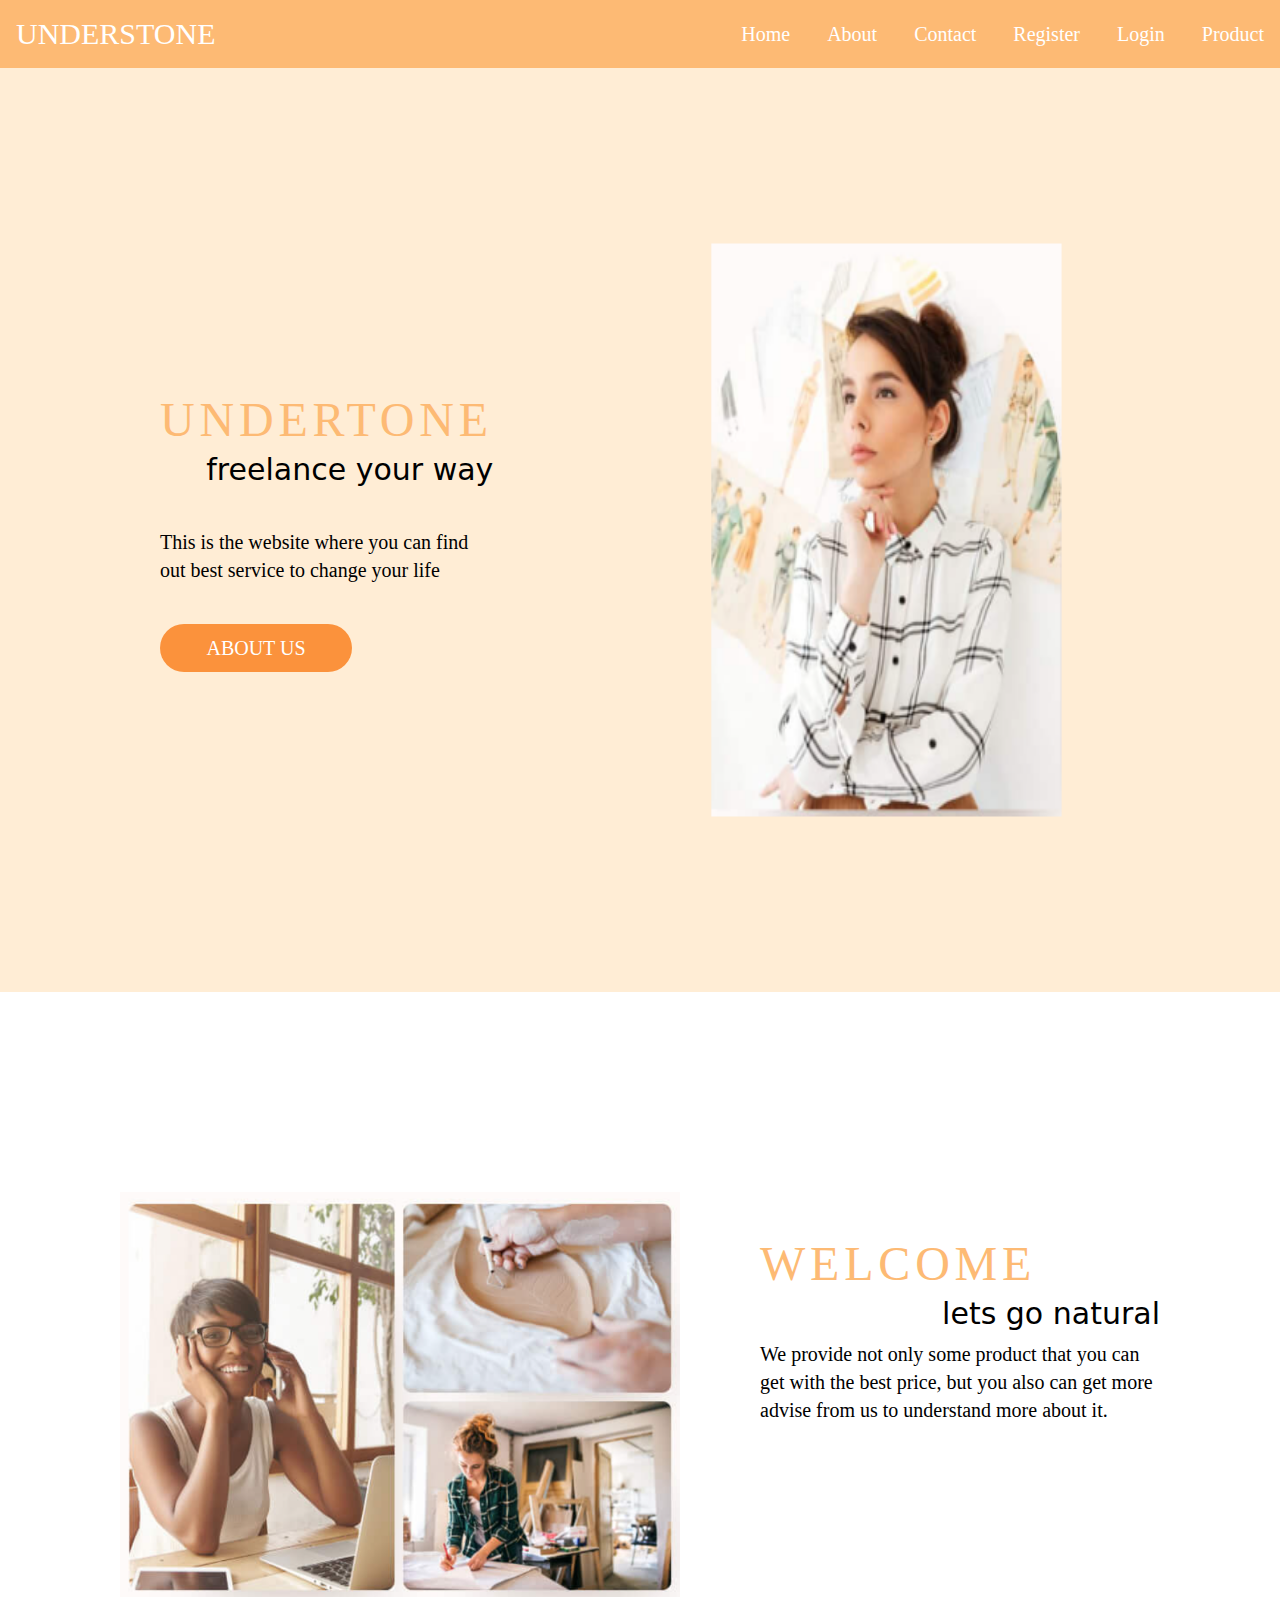
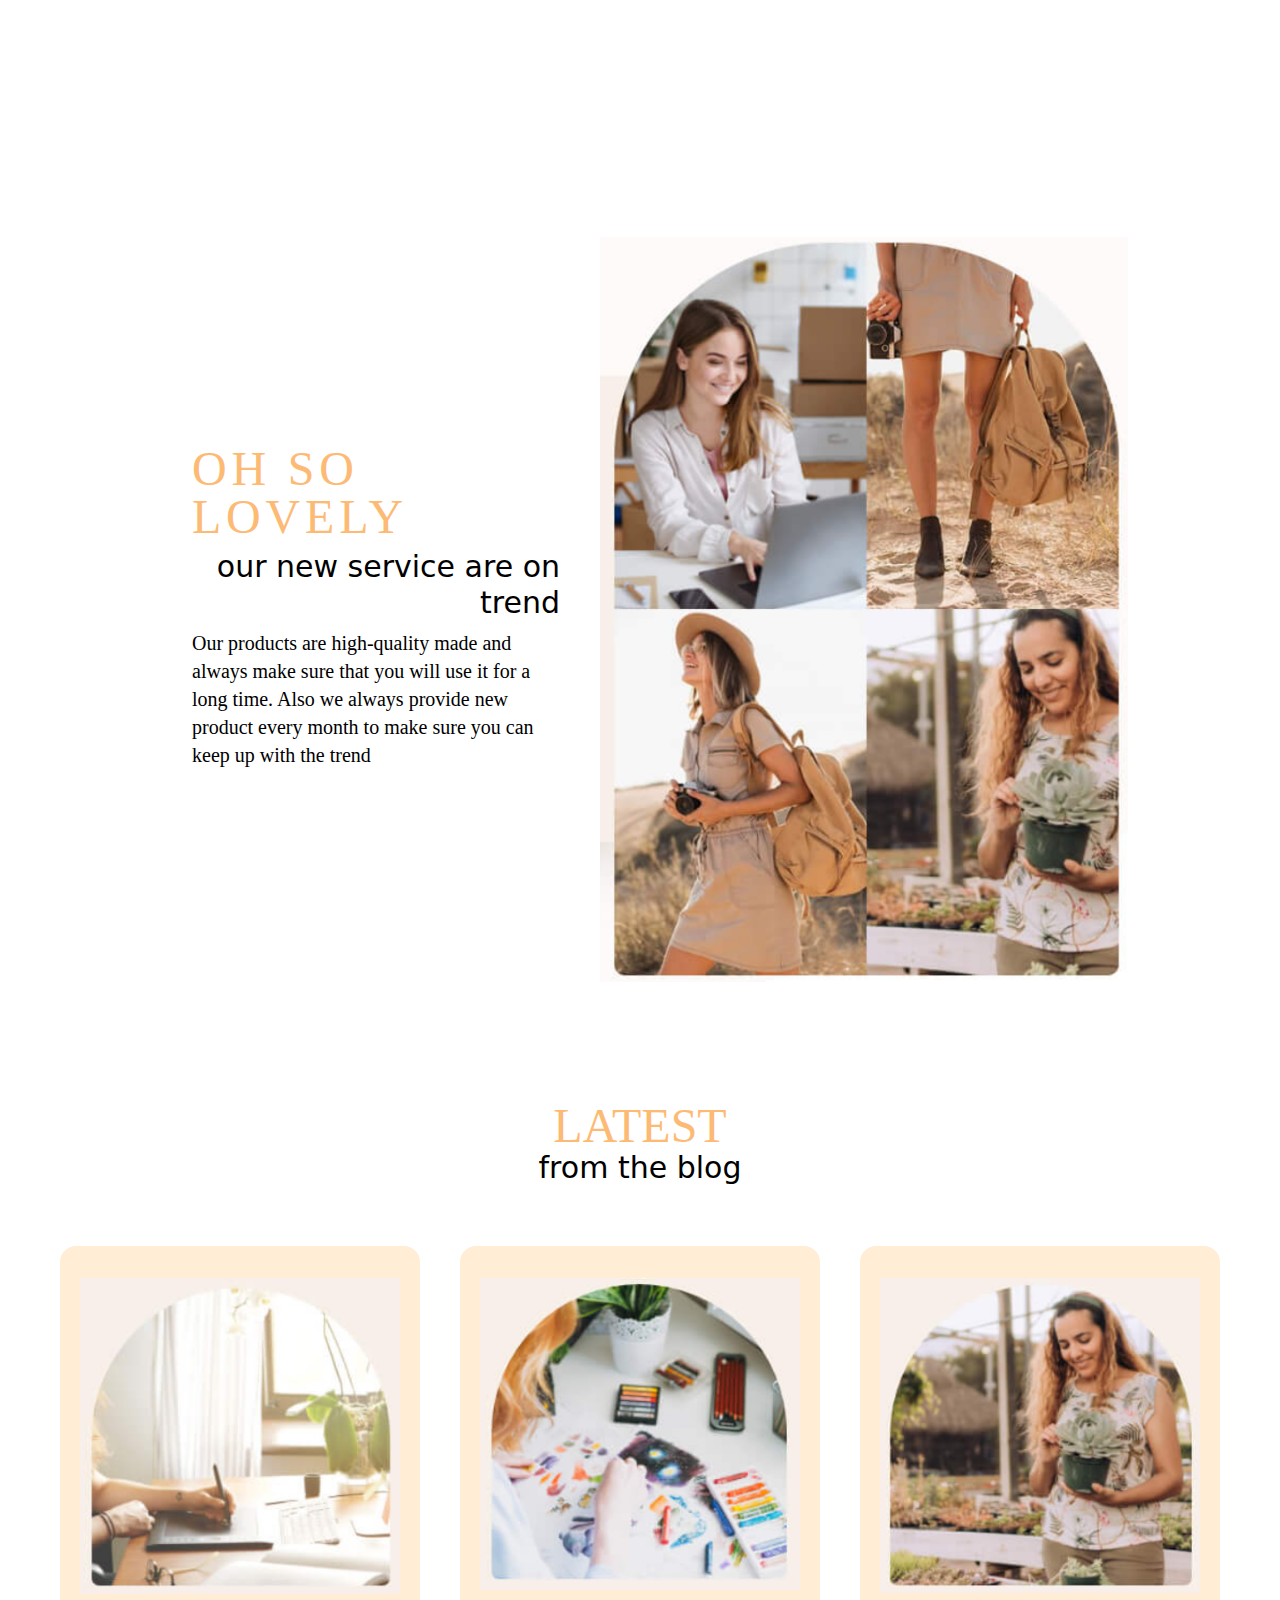
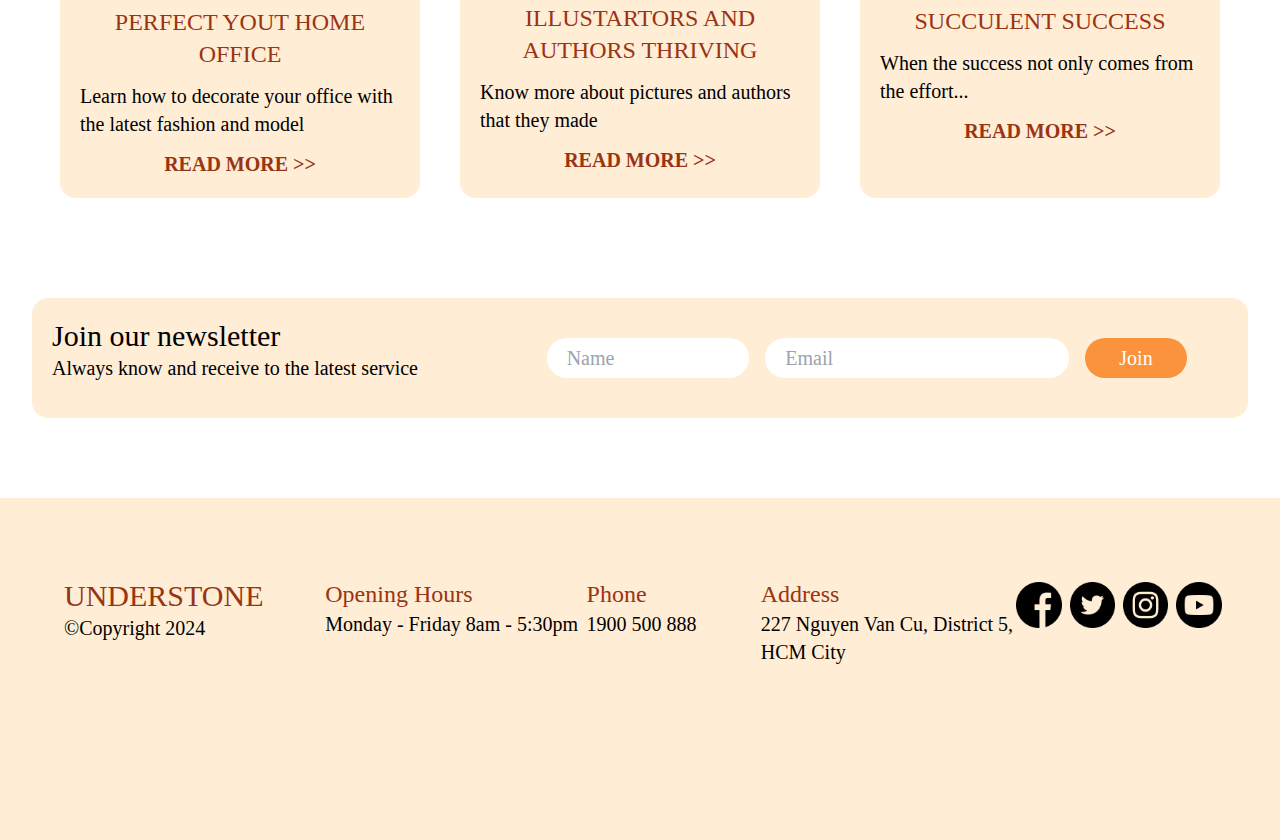
<file: index.html>
<!DOCTYPE html>
<html lang="en">
<head>
    <meta charset="UTF-8">
    <meta name="viewport" content="width=device-width, initial-scale=1.0">
    <link rel="stylesheet" href="css/style.css">
    <title>Home</title>
</head>

<body class="min-h-screen bg-white text-black font">
    <header class="bg-orange-300 text-white sticky top-0 z-10">
        <section class="max-w-7xl mx-auto p-4 flex justify-between items-center">
            <h1 class="text-3xl font-medium">UNDERSTONE</h1>
            <div>
                <button id="mobile-open-button" class="text-3xl sm:hidden focus:outline-none">
                    &#9776;
                </button>
                <nav class="hidden sm:block space-x-8 text-xl" aria-label="main">
                    <a href="index.html" class="hover:opacity-90">Home</a>
                    <a href="about.html" class="hover:opacity-90">About</a>
                    <a href="contact.html" class="hover:opacity-90">Contact</a>
                    <a href="register.html" class="hover:opacity-90">Register</a>
                    <a href="login.html" class="hover:opacity-90">Login</a>
                    <a href="product.html" class="hover:opacity-90">Product</a>
                </nav>
            </div>
        </section>
    </header>
    <main>
        <sector class="px-20 flex flex-row bg-orange-100">
            <div class="w-1/2 p-20 my-60">
                <h1 class="text-5xl my-2 tracking-widest text-orange-300">UNDERTONE</h1>
                <h2 class="text-right text-3xl font-sans">freelance your way</h2>
                <p class="text-xl my-10">
                    This is the website where you can find out best service to change your life
                </p>
                <button class="w-48 text-xl rounded-full h-12 px-5 bg-orange-400 text-white">ABOUT US</button>
            </div> 
            <img src="img/person.png" alt="img" class="w-1/2 m-20 scale-75">
        </sector>
        <sector class="mx-20 my-40 flex flex-row">
            <img src="img/welcome.png" alt="img" class="w-1/2 m-10">
            <div class="w-1/2 mx-10 my-20">
                <h1 class="text-5xl my-2 tracking-widest text-orange-300">WELCOME</h1>
                <h2 class="text-right text-3xl font-sans">lets go natural</h2>
                <p class="text-xl my-2">
                    We provide not only some product that you can get with the best price, but you also can get more advise from us 
                    to understand more about it.
                </p>
            </div> 
        </sector>
        <sector class="mx-28 my-20 flex flex-row justify-center">
            <div class="w-1/2 pl-20 py-40 my-20 ">
                <h1 class="text-5xl my-2 tracking-widest text-orange-300">OH SO LOVELY</h1>
                <h2 class="text-right text-3xl font-sans">our new service are on trend</h2>
                <p class="text-xl my-2">
                    Our products are high-quality made and always make sure that you will use it for a long time. Also we
                    always provide new product every month to make sure you can keep up with the trend
                </p>
            </div> 
            <img src="img/oh.png" alt="img1" class="w-1/2 m-10">
        </sector>
        <sector class="my-40">
            <h1 class="text-5xl text-center text-orange-300">LATEST</h1>
            <h2 class="text-3xl text-center font-sans">from the blog</h2>
            <div class="flex flex-row m-10">
                <div class="w-1/3 m-5 p-5 bg-orange-100 rounded-2xl">
                    <img src="img/l1.png" alt="img" class="my-3">
                    <h3 class="text-2xl text-center my-3 text-orange-800">PERFECT YOUT HOME OFFICE</h3>
                    <p class="text-xl my-3">
                        Learn how to decorate your office with the latest fashion and model
                    </p>
                    <div class="text-center"><a href="" class="text-xl my-3 text-orange-800 font-bold">READ MORE >></a></div>
                </div>
                <div class="w-1/3 m-5 p-5 bg-orange-100 rounded-2xl">
                    <img src="img/l2.png" alt="img" class="my-3">
                    <h3 class="text-2xl text-center my-3 text-orange-800">ILLUSTARTORS AND AUTHORS THRIVING</h3>
                    <p class="text-xl my-3">
                        Know more about pictures and authors that they made
                    </p>
                    <div class="text-center"><a href="" class="text-xl my-3 text-orange-800 font-bold">READ MORE >></a></div>
                </div>
                <div class="w-1/3 m-5 p-5 bg-orange-100 rounded-2xl">
                    <img src="img/l3.png" alt="img" class="my-3">
                    <h3 class="text-2xl text-center my-3 text-orange-800">SUCCULENT SUCCESS</h3>
                    <p class="text-xl my-3">
                        When the success not only comes from the effort...
                    </p>
                    <div class="text-center"><a href="" class="text-xl my-3 text-orange-800 font-bold">READ MORE >></a></div>
                </div>
            </div>
        </sector>
        <sector class="my-20 mx-8 flex flex-row bg-orange-100 rounded-2xl">
            <div class="w-5/12 p-5">
                <h1 class="text-3xl">Join our newsletter</h1>
                <p class="text-xl">Always know and receive to the latest service</p>
            </div>
            <input class="w-1/6 text-xl bg-white rounded-full h-10 my-10 px-5 mx-2" placeholder="Name">
            <input class="w-1/4 text-xl bg-white rounded-full h-10 my-10 px-5 mx-2" placeholder="Email">
            <button class="w-1/12 text-xl rounded-full h-10 my-10 px-5 bg-orange-400 text-white mx-2">Join</button>
        </sector>
    </main>
    <footer class="py-20 px-16 bg-orange-100 flex flex-row">
        <div class="w-1/4">
            <h1 class="text-3xl text-orange-800">UNDERSTONE</h1>
            <h2 class="text-xl">&copy;Copyright 2024</h2>
        </div>
        <div class="w-1/4">
            <h1 class="text-2xl text-orange-800">Opening Hours</h1>
            <h2 class="text-xl">Monday - Friday 8am - 5:30pm</h2>
        </div>
        <div class="w-1/6">
            <h1 class="text-2xl text-orange-800">Phone</h1>
            <h2 class="text-xl">1900 500 888</h2>
        </div>
        <div class="w-1/4">
            <h1 class="text-2xl text-orange-800">Address</h1>
            <h2 class="text-xl">227 Nguyen Van Cu, District 5, HCM City</h2>
        </div>
        <div class="flex justify-center">
            <img class="size-1/4 m-1" src="img/facebook.png" alt="facebook-link">
            <img class="size-1/4 m-1" src="img/twitter.png" alt="twitter-link">
            <img class="size-1/4 m-1" src="img/instagram.png" alt="instagram-link">
            <img class="size-1/4 m-1" src="img/youtube.png" alt="youtube-link">
        </div>
    </footer>
</body>
</html>
</file>
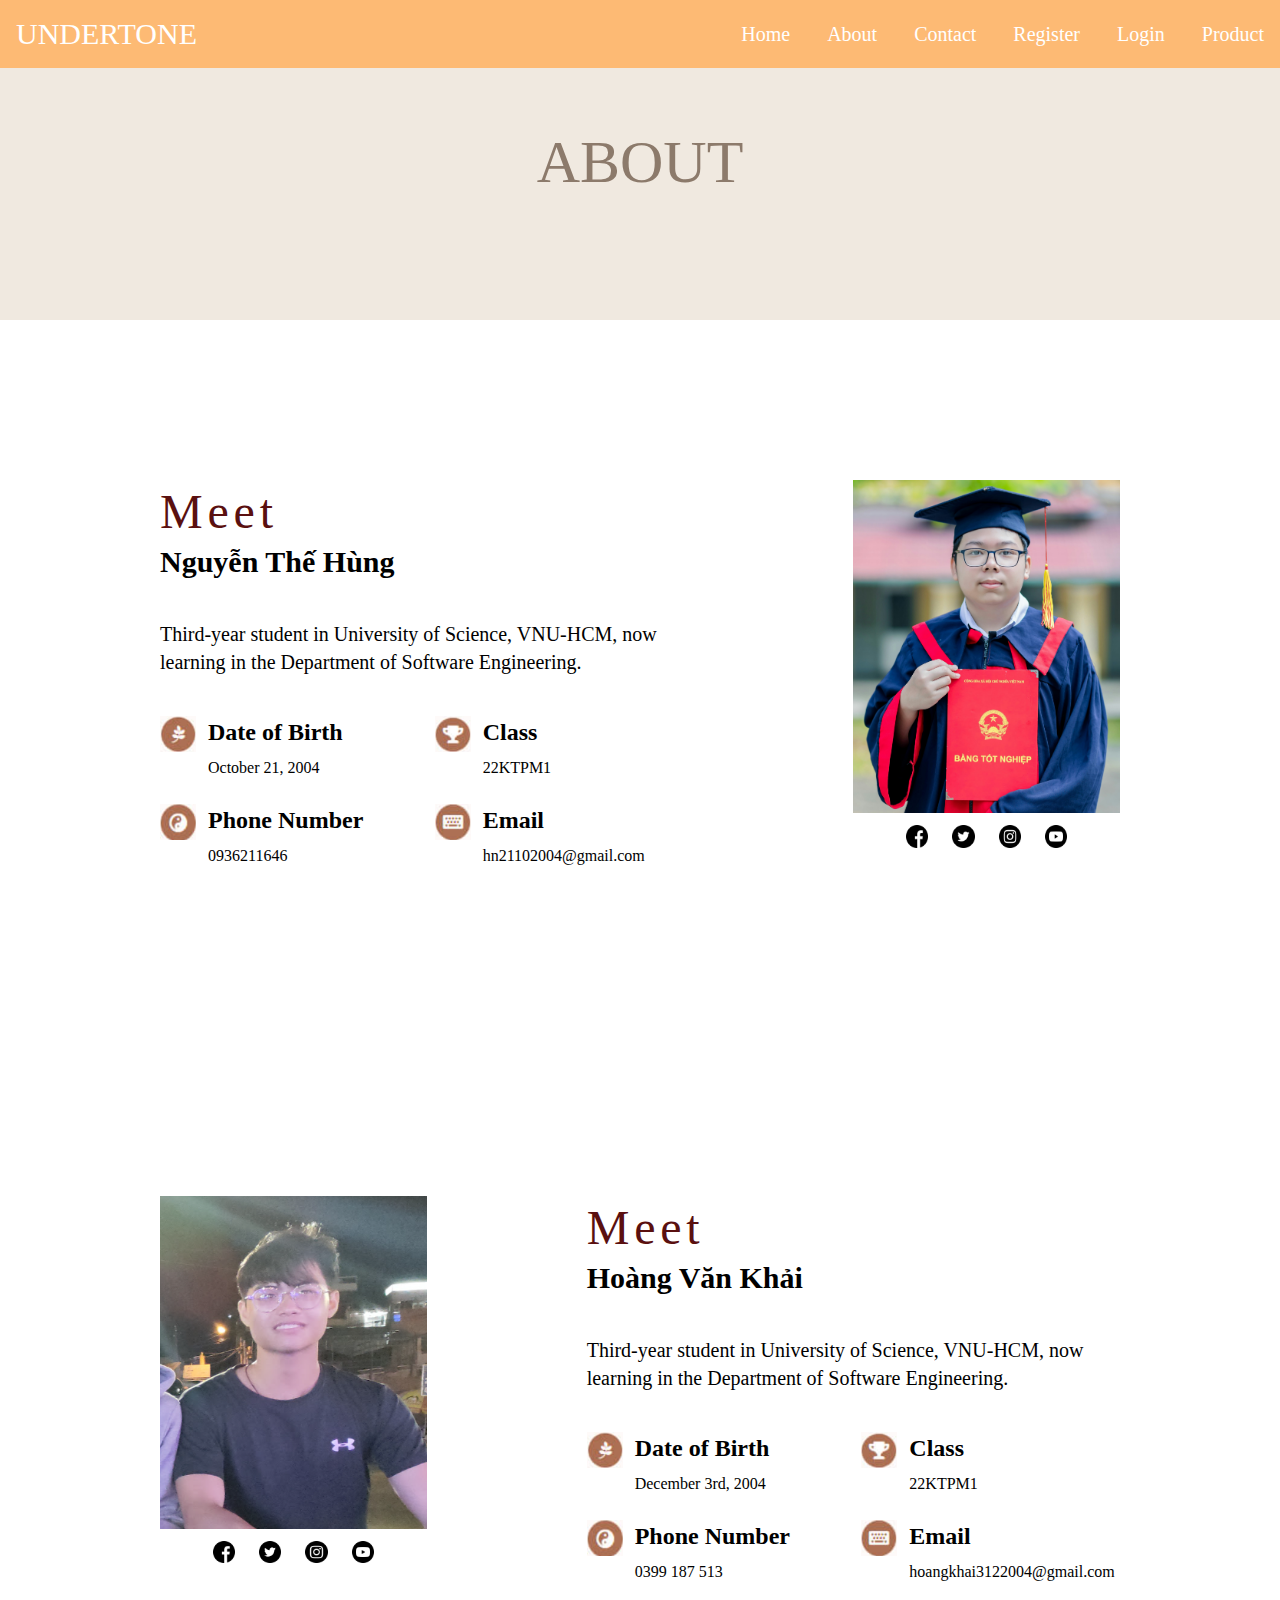
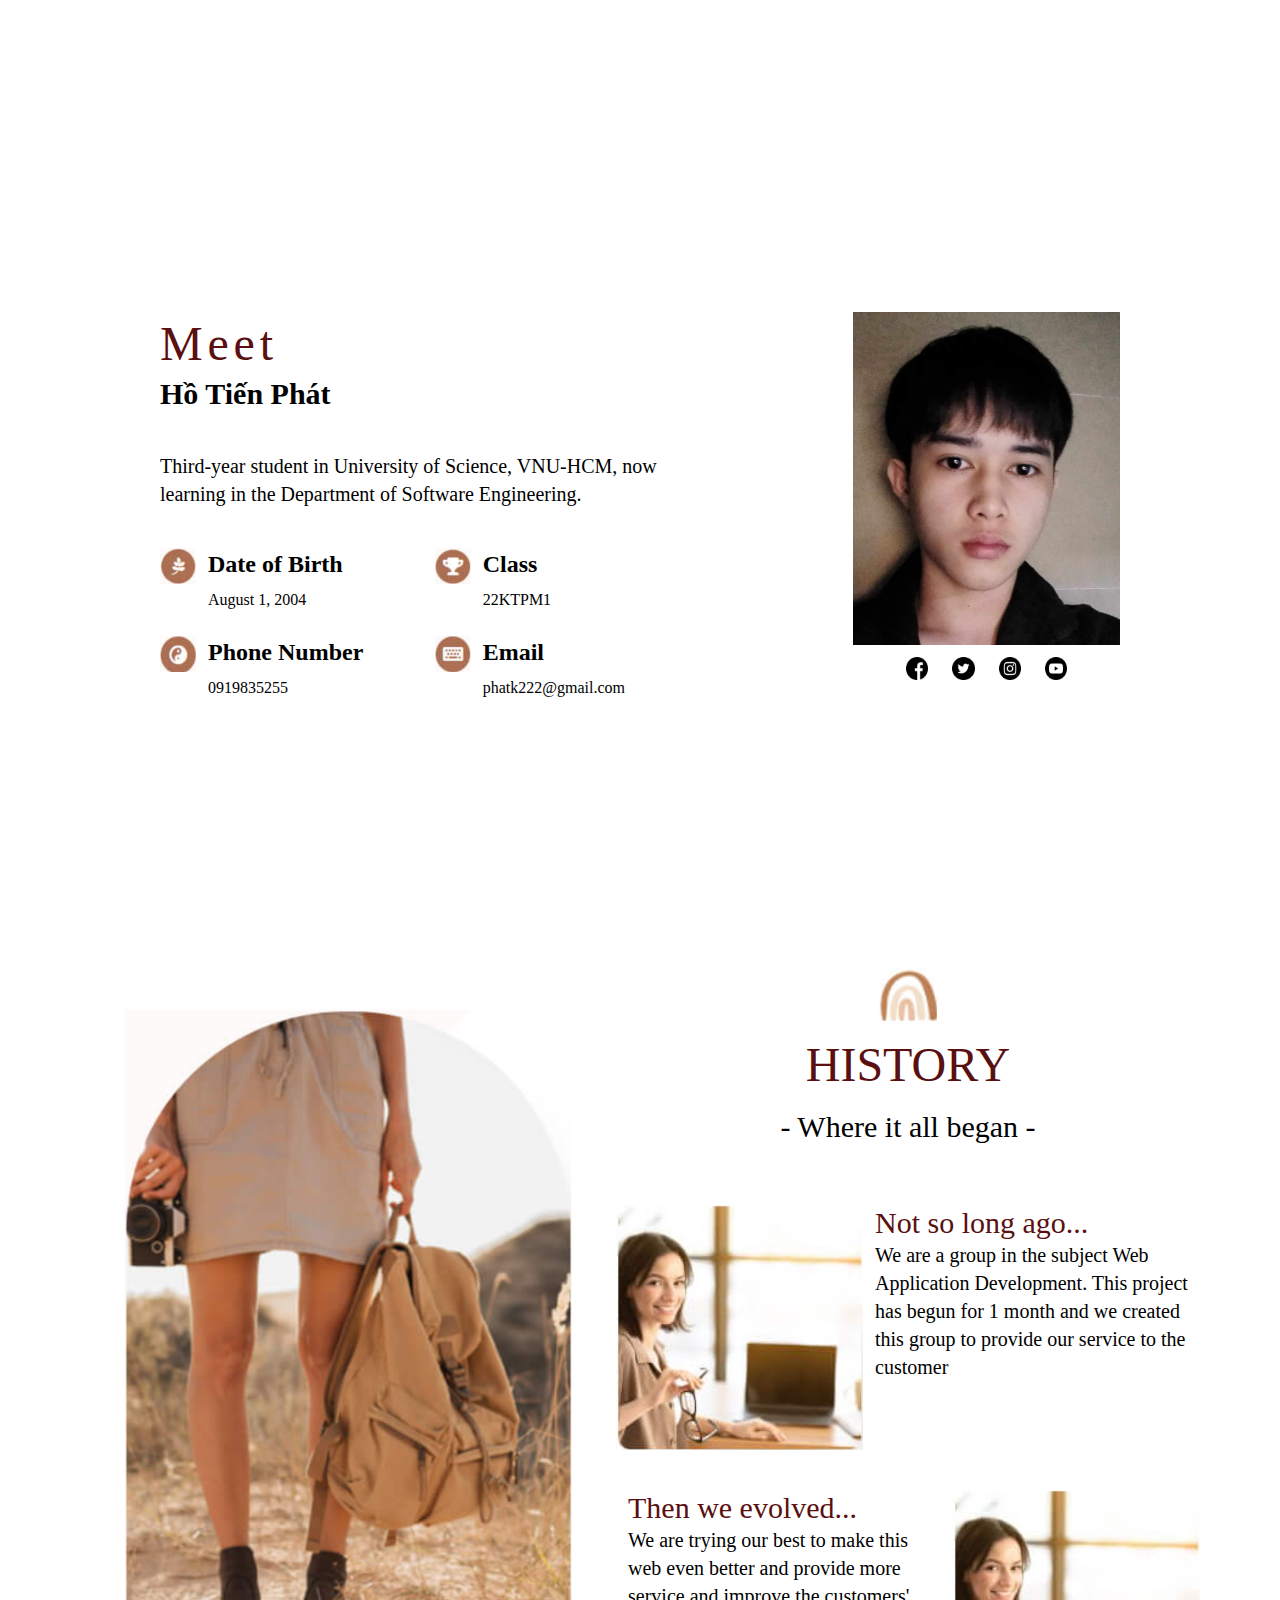
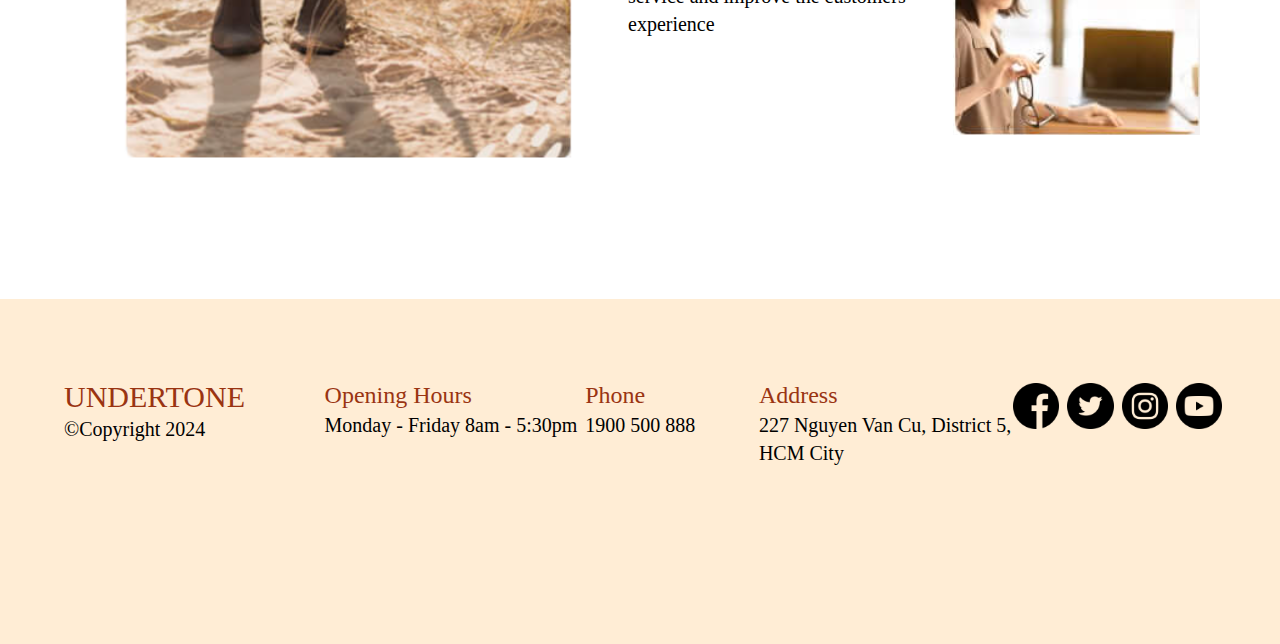
<file: about.html>
<!DOCTYPE html>
<html lang="en">
<head>
    <meta charset="UTF-8">
    <meta name="viewport" content="width=device-width, initial-scale=1.0">
    <title>About</title>
    <link rel="stylesheet" href="css/style.css">
</head>
<body>
    <header class="bg-orange-300 text-white sticky top-0 z-10">
        <section class="max-w-7xl mx-auto p-4 flex justify-between items-center">
            <h1 class="text-3xl font-medium">UNDERTONE</h1>
            <div>
                <button id="mobile-open-button" class="text-3xl sm:hidden focus:outline-none">
                    &#9776;
                </button>
                <nav class="hidden sm:block space-x-8 text-xl" aria-label="main">
                    <a href="index.html" class="hover:opacity-90">Home</a>
                    <a href="about.html" class="hover:opacity-90">About</a>
                    <a href="contact.html" class="hover:opacity-90">Contact</a>
                    <a href="register.html" class="hover:opacity-90">Register</a>
                    <a href="login.html" class="hover:opacity-90">Login</a>
                    <a href="product.html" class="hover:opacity-90">Product</a>
                </nav>
            </div>
        </section>
    </header>

    <div class="bg-[#f0e9e0] py-8 text-center">
        <h1 class="text-6xl text-[#8c7a6b] mt-8 mb-24">ABOUT</h1>
    </div>

    <section class="m-20 flex flex-row">
        <div class="w-2/3 m-20">
            <h1 class="text-5xl my-2 tracking-widest text-[#5a1010]">Meet</h1>
            <h2 class="text-left text-black font-bold text-3xl">Nguyễn Thế Hùng</h2>
            <p class="text-xl my-10">
                Third-year student in University of Science, VNU-HCM, now learning in the Department of Software Engineering.
            </p>
            <div class="grid grid-cols-2 gap-4">
                <div class="flex flex-row">       
                    <img class="size-9" src="img/experience.png" alt="Experience">
                    <div class="mx-3">
                        <p class="text-2xl font-bold">Date of Birth</p>
                        <p class="texl-xl my-2">October 21, 2004</p>
                    </div>
                </div>
                <div class="flex flex-row">
                    <img class="size-9" src="img/awards.png" alt="Class">
                    <div class="mx-3">
                        <p class="text-2xl font-bold">Class</p>
                        <p class="texl-xl my-2">22KTPM1</p>
                    </div>
                </div>
                <div class="flex flex-row">
                    <img class="size-9" src="img/future.png" alt="">
                    <div class="mx-3">
                        <p class="text-2xl font-bold">Phone Number</p>
                        <p class="texl-xl my-2">0936211646</p>
                    </div>
                </div>
                <div class="flex flex-row">
                    <img class="size-9" src="img/passion.png" alt="Email">
                    <div class="mx-3">
                        <p class="text-2xl font-bold">Email</p>
                        <p class="texl-xl my-2">hn21102004@gmail.com</p>
                    </div>
                </div>     
             </div> 
        </div>
        <div class="w-1/3 m-20">
            <img src="img/22127136.jpg" alt="">
            <div class="flex flex-row justify-center">
                <img class="size-1/12 m-3" src="img/facebook.png" alt="facebook-link">
                <img class="size-1/12 m-3" src="img/twitter.png" alt="twitter-link">
                <img class="size-1/12 m-3" src="img/instagram.png" alt="instagram-link">
                <img class="size-1/12 m-3" src="img/youtube.png" alt="youtube-link">
            </div>
        </div>
    </section>

    <section class="m-20 flex flex-row">
        <div class="w-1/3 m-20">
            <img src="img/22127173.png" alt="">
            <div class="flex flex-row justify-center">
                <img class="size-1/12 m-3" src="img/facebook.png" alt="facebook-link">
                <img class="size-1/12 m-3" src="img/twitter.png" alt="twitter-link">
                <img class="size-1/12 m-3" src="img/instagram.png" alt="instagram-link">
                <img class="size-1/12 m-3" src="img/youtube.png" alt="youtube-link">
            </div>
        </div>
        <div class="w-2/3 m-20">
            <h1 class="text-5xl my-2 tracking-widest text-[#5a1010]">Meet</h1>
            <h2 class="text-left text-black font-bold text-3xl">Hoàng Văn Khải</h2>
            <p class="text-xl my-10">
                Third-year student in University of Science, VNU-HCM, now learning in the Department of Software Engineering.
            </p>
            <div class="grid grid-cols-2 gap-4">
                <div class="flex flex-row">       
                    <img class="size-9" src="img/experience.png" alt="Experience">
                    <div class="mx-3">
                        <p class="text-2xl font-bold">Date of Birth</p>
                        <p class="texl-xl my-2">December 3rd, 2004</p>
                    </div>
                </div>
                <div class="flex flex-row">
                    <img class="size-9" src="img/awards.png" alt="Awards">
                    <div class="mx-3">
                        <p class="text-2xl font-bold">Class</p>
                        <p class="texl-xl my-2">22KTPM1</p>
                    </div>
                </div>
                <div class="flex flex-row">
                    <img class="size-9" src="img/future.png" alt="Future">
                    <div class="mx-3">
                        <p class="text-2xl font-bold">Phone Number</p>
                        <p class="texl-xl my-2">0399 187 513</p>
                    </div>
                </div>
                <div class="flex flex-row">
                    <img class="size-9" src="img/passion.png" alt="Passion">
                    <div class="mx-3">
                        <p class="text-2xl font-bold">Email</p>
                        <p class="texl-xl my-2">hoangkhai3122004@gmail.com</p>
                    </div>
                </div>     
             </div> 
        </div>
    </section>

    <section class="m-20 flex flex-row">
        <div class="w-2/3 m-20">
            <h1 class="text-5xl my-2 tracking-widest text-[#5a1010]">Meet</h1>
            <h2 class="text-left text-black font-bold text-3xl">Hồ Tiến Phát</h2>
            <p class="text-xl my-10">
                Third-year student in University of Science, VNU-HCM, now learning in the Department of Software Engineering.
            </p>
            <div class="grid grid-cols-2 gap-4">
                <div class="flex flex-row">       
                    <img class="size-9" src="img/experience.png" alt="Experience">
                    <div class="mx-3">
                        <p class="text-2xl font-bold">Date of Birth</p>
                        <p class="texl-xl my-2">August 1, 2004</p>
                    </div>
                </div>
                <div class="flex flex-row">
                    <img class="size-9" src="img/awards.png" alt="Awards">
                    <div class="mx-3">
                        <p class="text-2xl font-bold">Class</p>
                        <p class="texl-xl my-2">22KTPM1</p>
                    </div>
                </div>
                <div class="flex flex-row">
                    <img class="size-9" src="img/future.png" alt="Future">
                    <div class="mx-3">
                        <p class="text-2xl font-bold">Phone Number</p>
                        <p class="texl-xl my-2">0919835255</p>
                    </div>
                </div>
                <div class="flex flex-row">
                    <img class="size-9" src="img/passion.png" alt="Passion">
                    <div class="mx-3">
                        <p class="text-2xl font-bold">Email</p>
                        <p class="texl-xl my-2">phatk222@gmail.com</p>
                    </div>
                </div>     
             </div> 
        </div>
        <div class="w-1/3 m-20">
            <img src="img/22127321.jpg" alt="">
            <div class="flex flex-row justify-center">
                <img class="size-1/12 m-3" src="img/facebook.png" alt="facebook-link">
                <img class="size-1/12 m-3" src="img/twitter.png" alt="twitter-link">
                <img class="size-1/12 m-3" src="img/instagram.png" alt="instagram-link">
                <img class="size-1/12 m-3" src="img/youtube.png" alt="youtube-link">
            </div>
        </div>
    </section>

    <section class="flex flex-row m-20">
        <img class="path_pic" src="img/ourpath.png" alt="img/outpath.png">
        <div>
            <div class="flex flex-col text-center items-center">
                <img class="size-fit my-5" src="img/rainbow.png">
                <h2 class="text-5xl text-[#5a1010]">HISTORY</h2>
                <h3 class="text-3xl my-5">- Where it all began -</h3>
            </div>
            
            <div class="flex flex-row justify-center my-10">
                <img class="" src="img/start.png">
                <div class="mx-3">
                    <h2 class="text-3xl text-[#5a1010]">Not so long ago...</h2>
                    <p class="text-xl">
                        We are a group in the subject Web Application Development. This project has begun for 1 month and we created
                        this group to provide our service to the customer
                    </p>
                </div>
            </div>
            <div class="flex flex-row justify-center my-10">
                <div class="mx-3">
                    <h2 class="text-3xl text-[#5a1010]">Then we evolved...</h2>
                    <p class="text-xl">
                        We are trying our best to make this web even better and provide more service and improve the customers' experience
                    </p>
                </div>
                <img class="" src="img/start.png"> 
            </div>
        </div>
    </section>
    <footer class="py-20 px-16 bg-orange-100 flex flex-row">
        <div class="w-1/4">
            <h1 class="text-3xl text-orange-800">UNDERTONE</h1>
            <h2 class="text-xl">&copy;Copyright 2024</h2>
        </div>
        <div class="w-1/4">
            <h1 class="text-2xl text-orange-800">Opening Hours</h1>
            <h2 class="text-xl">Monday - Friday 8am - 5:30pm</h2>
        </div>
        <div class="w-1/6">
            <h1 class="text-2xl text-orange-800">Phone</h1>
            <h2 class="text-xl">1900 500 888</h2>
        </div>
        <div class="w-1/4">
            <h1 class="text-2xl text-orange-800">Address</h1>
            <h2 class="text-xl">227 Nguyen Van Cu, District 5, HCM City</h2>
        </div>
        <div class="flex justify-center">
            <img class="size-1/4 m-1" src="img/facebook.png" alt="facebook-link">
            <img class="size-1/4 m-1" src="img/twitter.png" alt="twitter-link">
            <img class="size-1/4 m-1" src="img/instagram.png" alt="instagram-link">
            <img class="size-1/4 m-1" src="img/youtube.png" alt="youtube-link">
        </div>
    </footer>
</body>
</html>
</file>
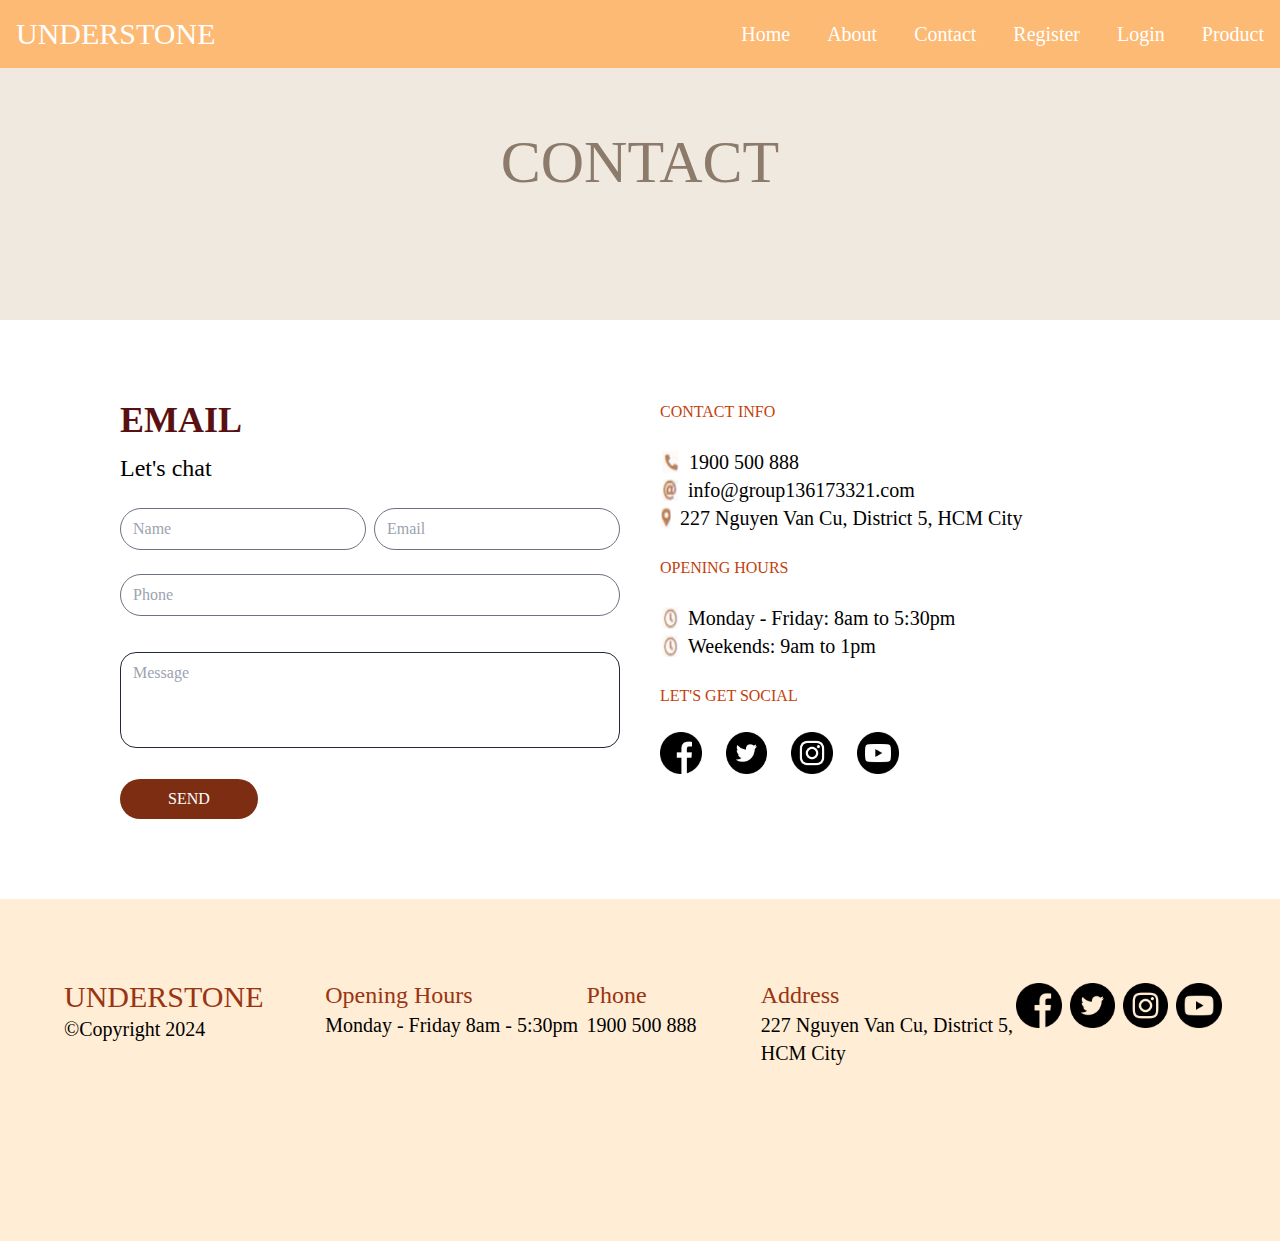
<file: contact.html>
<!DOCTYPE html>
<html lang="en">
<head>
    <meta charset="UTF-8">
    <meta name="viewport" content="width=device-width, initial-scale=1.0">
    <title>Contact</title>
    <link rel="stylesheet" href="css/style.css">
</head>
<body>
    <header class="bg-orange-300 text-white sticky top-0 z-10">
        <section class="max-w-7xl mx-auto p-4 flex justify-between items-center">
            <h1 class="text-3xl font-medium">UNDERSTONE</h1>
            <div>
                <button id="mobile-open-button" class="text-3xl sm:hidden focus:outline-none">
                    &#9776;
                </button>
                <nav class="hidden sm:block space-x-8 text-xl" aria-label="main">
                    <a href="index.html" class="hover:opacity-90">Home</a>
                    <a href="about.html" class="hover:opacity-90">About</a>
                    <a href="contact.html" class="hover:opacity-90">Contact</a>
                    <a href="register.html" class="hover:opacity-90">Register</a>
                    <a href="login.html" class="hover:opacity-90">Login</a>
                    <a href="product.html" class="hover:opacity-90">Product</a>
                </nav>
            </div>
        </section>
    </header>
    <div class="bg-[#f0e9e0] py-8 text-center">
        <h1 class="text-6xl text-[#8c7a6b] mt-8 mb-24">CONTACT</h1>
    </div>

    <section class="flex flex-row m-20">
        <div class="w-1/2 ml-10">
            <h2 class="text-4xl text-[#5a1010] font-bold">EMAIL</h2>
            <h2 class="text-2xl my-3 text-black">Let's chat</h2>
            <div class="flex flex-row">
                <input class="border border-gray-500 px-3 py-2 rounded-full w-1/2 my-3 mr-1 ml" type="text" placeholder="Name">
                <input class="border border-gray-500 px-3 py-2 rounded-full w-1/2 my-3 ml-1" type="text" placeholder="Email">
            </div>
            
            <input class="border border-gray-500 px-3 py-2 rounded-full w-full my-3" type="number" placeholder="Phone">
            <textarea class="w-full h-24 px-3 py-2 rounded-2xl border border-gray-800 resize-none my-6" placeholder="Message"></textarea>
            <button class="text-white bg-orange-900 py-2 px-12 hover:bg-orange-800 rounded-full ">SEND</button>
        </div>
        <div class="w-1/2 mx-10">
            <div class="texl-4xl text-orange-700 mb-6">CONTACT INFO</div>

            <div class="flex flex-row">
                <img class="scale-75" src="img/phone.png">
                <p class="text-xl mx-2">1900 500 888</p>
            </div>

            <div class="flex flex-row">
                <img class="scale-75" src="img/email.png">
                <p class="text-xl mx-2">info@group136173321.com</p>
            </div>
                
            <div class="flex flex-row">
                <img class="scale-75" src="img/address.png">
                <p class="text-xl mx-2">227 Nguyen Van Cu, District 5, HCM City</p>
            </div>
                
            <div class="texl-4xl text-orange-700 my-6">OPENING HOURS</div>    
            
            <div class="flex flex-row">
                <img class="scale-75" src="img/clock.png">
                <p class="text-xl mx-2">Monday - Friday: 8am to 5:30pm</p>
            </div>

            <div class="flex flex-row">
                <img class="scale-75" src="img/clock.png"> 
                <p class="text-xl mx-2">Weekends: 9am to 1pm</p>
            </div>
            
            <div class="texl-4xl text-orange-700 my-6">LET'S GET SOCIAL</div>
            <div class="flex flex-row justify-left">
                <img class="size-1/12 mr-3" src="img/facebook.png" alt="facebook-link">
                <img class="size-1/12 mx-3" src="img/twitter.png" alt="twitter-link">
                <img class="size-1/12 mx-3" src="img/instagram.png" alt="instagram-link">
                <img class="size-1/12 mx-3" src="img/youtube.png" alt="youtube-link">
            </div>
        </div>
    </section>
    <footer class="py-20 px-16 bg-orange-100 flex flex-row">
        <div class="w-1/4">
            <h1 class="text-3xl text-orange-800">UNDERSTONE</h1>
            <h2 class="text-xl">&copy;Copyright 2024</h2>
        </div>
        <div class="w-1/4">
            <h1 class="text-2xl text-orange-800">Opening Hours</h1>
            <h2 class="text-xl">Monday - Friday 8am - 5:30pm</h2>
        </div>
        <div class="w-1/6">
            <h1 class="text-2xl text-orange-800">Phone</h1>
            <h2 class="text-xl">1900 500 888</h2>
        </div>
        <div class="w-1/4">
            <h1 class="text-2xl text-orange-800">Address</h1>
            <h2 class="text-xl">227 Nguyen Van Cu, District 5, HCM City</h2>
        </div>
        <div class="flex justify-center">
            <img class="size-1/4 m-1" src="img/facebook.png" alt="facebook-link">
            <img class="size-1/4 m-1" src="img/twitter.png" alt="twitter-link">
            <img class="size-1/4 m-1" src="img/instagram.png" alt="instagram-link">
            <img class="size-1/4 m-1" src="img/youtube.png" alt="youtube-link">
        </div>
    </footer>
</body>
</html>
</file>
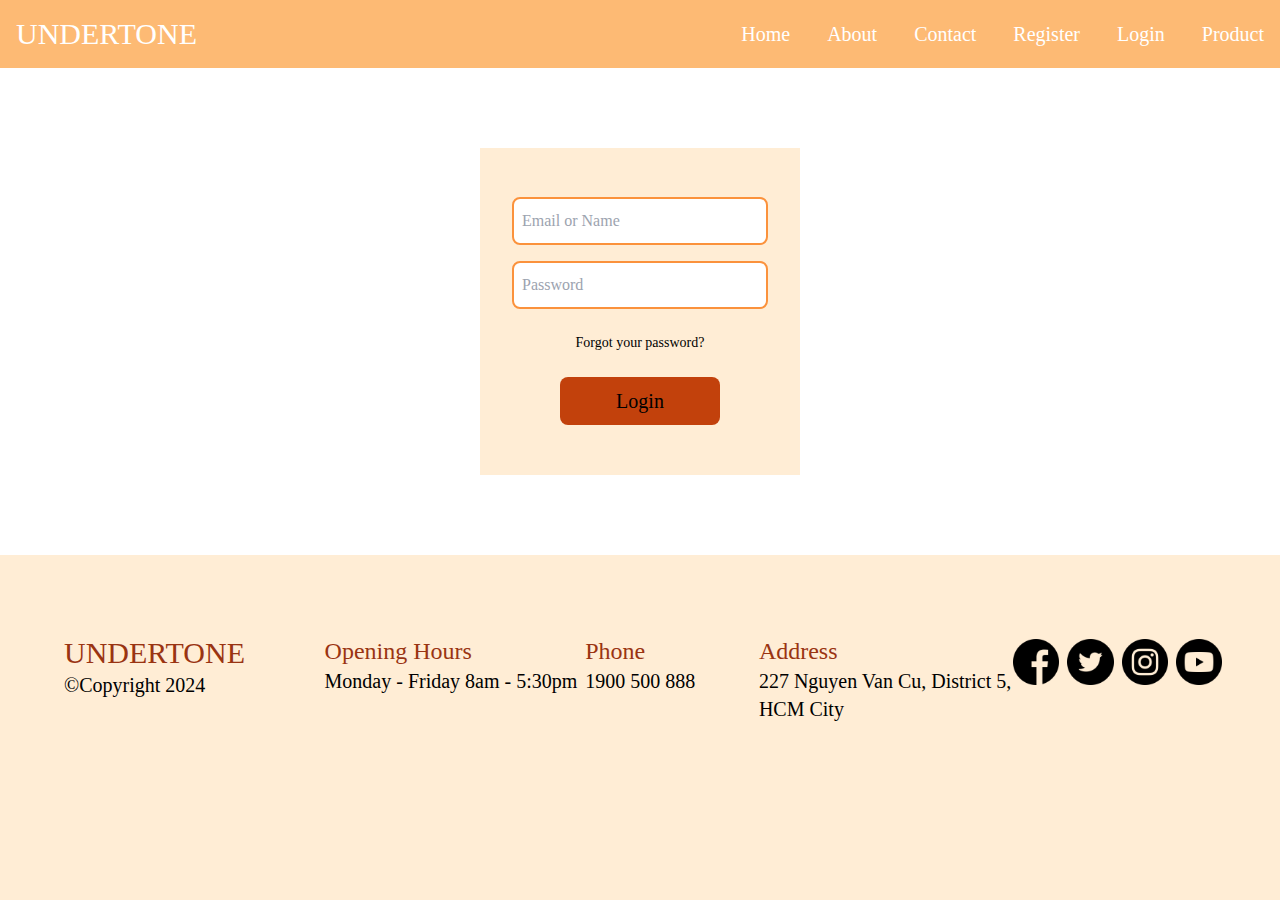
<file: login.html>
<!DOCTYPE html>
<html lang="en">
<head>
    <meta charset="UTF-8">
    <meta name="viewport" content="width=device-width, initial-scale=1.0">
    <link rel="stylesheet" href="css/style.css">
    <title>Login</title>
</head>
<body>
    <header class="bg-orange-300 text-white sticky top-0 z-10">
        <section class="max-w-7xl mx-auto p-4 flex justify-between items-center">
            <h1 class="text-3xl font-medium">UNDERTONE</h1>
            <div>
                <button id="mobile-open-button" class="text-3xl sm:hidden focus:outline-none">
                    &#9776;
                </button>
                <nav class="hidden sm:block space-x-8 text-xl" aria-label="main">
                    <a href="index.html" class="hover:opacity-90">Home</a>
                    <a href="about.html" class="hover:opacity-90">About</a>
                    <a href="contact.html" class="hover:opacity-90">Contact</a>
                    <a href="register.html" class="hover:opacity-90">Register</a>
                    <a href="login.html" class="hover:opacity-90">Login</a>
                    <a href="product.html" class="hover:opacity-90">Product</a>
                </nav>
            </div>
        </section>
    </header>
    <div class="flex flex-col items-center justify-center my-20 mx-120 bg-orange-100">
        <input class="w-64 h-12 rounded-lg border-2 border-orange-400 m-2 px-2" placeholder="Email or Name">
        <input class="w-64 h-12 rounded-lg border-2 border-orange-400 m-2 px-2" placeholder="Password">
        <a class="text-sm m-4 hover:text-orange-500" href="">Forgot your password?</a>
        <button class="w-40 h-12 rounded-lg bg-orange-700 m-2 text-xl">Login</button>
    </div>
    <footer class="py-20 px-16 bg-orange-100 flex flex-row">
        <div class="w-1/4">
            <h1 class="text-3xl text-orange-800">UNDERTONE</h1>
            <h2 class="text-xl">&copy;Copyright 2024</h2>
        </div>
        <div class="w-1/4">
            <h1 class="text-2xl text-orange-800">Opening Hours</h1>
            <h2 class="text-xl">Monday - Friday 8am - 5:30pm</h2>
        </div>
        <div class="w-1/6">
            <h1 class="text-2xl text-orange-800">Phone</h1>
            <h2 class="text-xl">1900 500 888</h2>
        </div>
        <div class="w-1/4">
            <h1 class="text-2xl text-orange-800">Address</h1>
            <h2 class="text-xl">227 Nguyen Van Cu, District 5, HCM City</h2>
        </div>
        <div class="flex justify-center">
            <img class="size-1/4 m-1" src="img/facebook.png" alt="facebook-link">
            <img class="size-1/4 m-1" src="img/twitter.png" alt="twitter-link">
            <img class="size-1/4 m-1" src="img/instagram.png" alt="instagram-link">
            <img class="size-1/4 m-1" src="img/youtube.png" alt="youtube-link">
        </div>
    </footer>
</body>
</html>
</file>
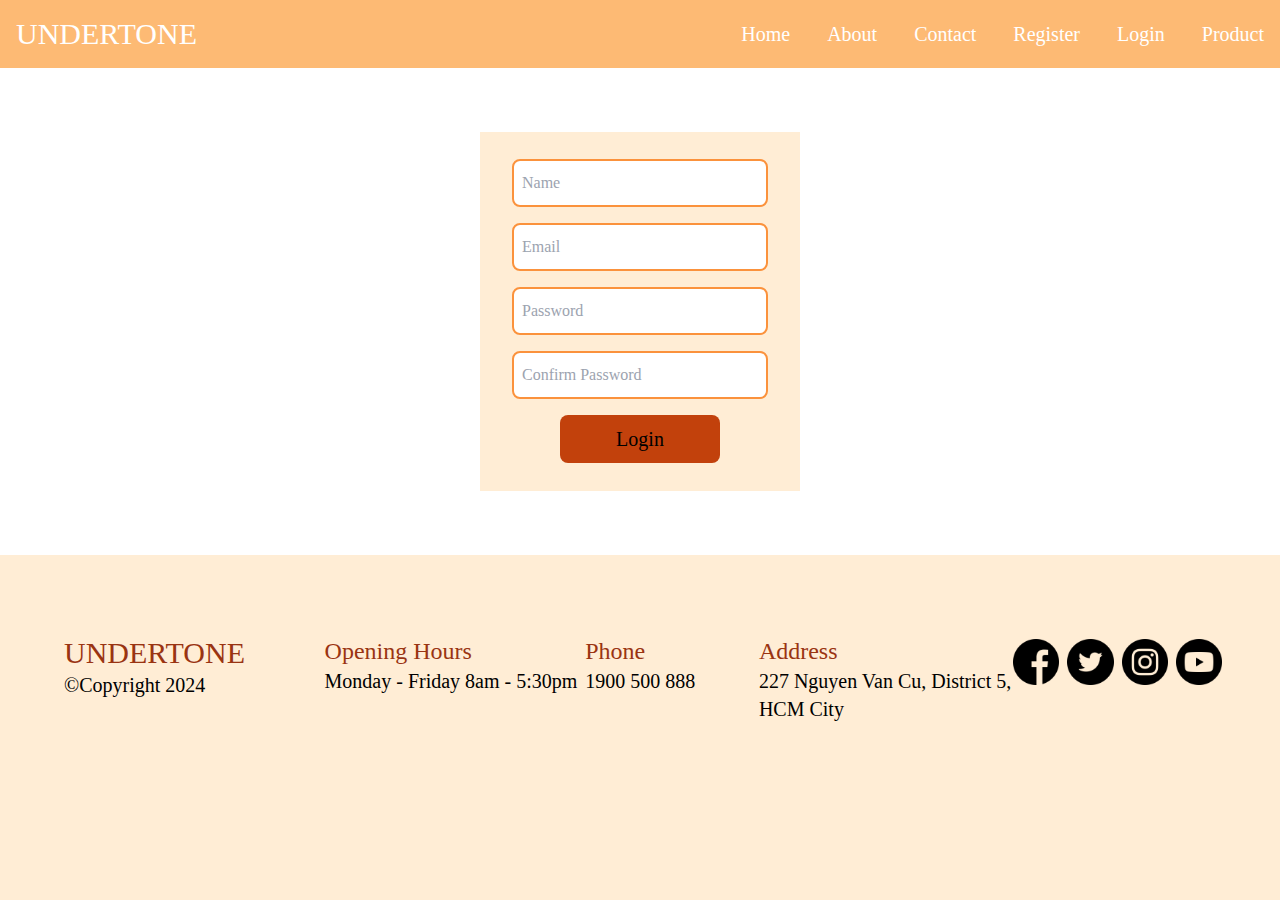
<file: register.html>
<!DOCTYPE html>
<html lang="en">
<head>
    <meta charset="UTF-8">
    <meta name="viewport" content="width=device-width, initial-scale=1.0">
    <link rel="stylesheet" href="css/style.css">
    <title>Register</title>
</head>
<body>
    <header class="bg-orange-300 text-white sticky top-0 z-10 min-h-12">
        <section class="max-w-7xl mx-auto p-4 flex justify-between items-center">
            <h1 class="text-3xl font-medium">UNDERTONE</h1>
            <div>
                <button id="mobile-open-button" class="text-3xl sm:hidden focus:outline-none">
                    &#9776;
                </button>
                <nav class="hidden sm:block space-x-8 text-xl" aria-label="main">
                    <a href="index.html" class="hover:opacity-90">Home</a>
                    <a href="about.html" class="hover:opacity-90">About</a>
                    <a href="contact.html" class="hover:opacity-90">Contact</a>
                    <a href="register.html" class="hover:opacity-90">Register</a>
                    <a href="login.html" class="hover:opacity-90">Login</a>
                    <a href="product.html" class="hover:opacity-90">Product</a>
                </nav>
            </div>
        </section>
    </header>
    <div class="flex flex-col items-center justify-center my-16 mx-120 bg-orange-100">
        <input class="w-64 h-12 rounded-lg border-2 border-orange-400 m-2 px-2" placeholder="Name">
        <input class="w-64 h-12 rounded-lg border-2 border-orange-400 m-2 px-2" placeholder="Email">
        <input class="w-64 h-12 rounded-lg border-2 border-orange-400 m-2 px-2" placeholder="Password">
        <input class="w-64 h-12 rounded-lg border-2 border-orange-400 m-2 px-2" placeholder="Confirm Password">
        
        <button class="w-40 h-12 rounded-lg bg-orange-700 m-2 text-xl">Login</button>
    </div>
    <footer class="py-20 px-16 bg-orange-100 flex flex-row">
        <div class="w-1/4">
            <h1 class="text-3xl text-orange-800">UNDERTONE</h1>
            <h2 class="text-xl">&copy;Copyright 2024</h2>
        </div>
        <div class="w-1/4">
            <h1 class="text-2xl text-orange-800">Opening Hours</h1>
            <h2 class="text-xl">Monday - Friday 8am - 5:30pm</h2>
        </div>
        <div class="w-1/6">
            <h1 class="text-2xl text-orange-800">Phone</h1>
            <h2 class="text-xl">1900 500 888</h2>
        </div>
        <div class="w-1/4">
            <h1 class="text-2xl text-orange-800">Address</h1>
            <h2 class="text-xl">227 Nguyen Van Cu, District 5, HCM City</h2>
        </div>
        <div class="flex justify-center">
            <img class="size-1/4 m-1" src="img/facebook.png" alt="facebook-link">
            <img class="size-1/4 m-1" src="img/twitter.png" alt="twitter-link">
            <img class="size-1/4 m-1" src="img/instagram.png" alt="instagram-link">
            <img class="size-1/4 m-1" src="img/youtube.png" alt="youtube-link">
        </div>
    </footer>
</body>
</html>
</file>
<file: css/style.css>
*, ::before, ::after {
  --tw-border-spacing-x: 0;
  --tw-border-spacing-y: 0;
  --tw-translate-x: 0;
  --tw-translate-y: 0;
  --tw-rotate: 0;
  --tw-skew-x: 0;
  --tw-skew-y: 0;
  --tw-scale-x: 1;
  --tw-scale-y: 1;
  --tw-pan-x:  ;
  --tw-pan-y:  ;
  --tw-pinch-zoom:  ;
  --tw-scroll-snap-strictness: proximity;
  --tw-gradient-from-position:  ;
  --tw-gradient-via-position:  ;
  --tw-gradient-to-position:  ;
  --tw-ordinal:  ;
  --tw-slashed-zero:  ;
  --tw-numeric-figure:  ;
  --tw-numeric-spacing:  ;
  --tw-numeric-fraction:  ;
  --tw-ring-inset:  ;
  --tw-ring-offset-width: 0px;
  --tw-ring-offset-color: #fff;
  --tw-ring-color: rgb(59 130 246 / 0.5);
  --tw-ring-offset-shadow: 0 0 #0000;
  --tw-ring-shadow: 0 0 #0000;
  --tw-shadow: 0 0 #0000;
  --tw-shadow-colored: 0 0 #0000;
  --tw-blur:  ;
  --tw-brightness:  ;
  --tw-contrast:  ;
  --tw-grayscale:  ;
  --tw-hue-rotate:  ;
  --tw-invert:  ;
  --tw-saturate:  ;
  --tw-sepia:  ;
  --tw-drop-shadow:  ;
  --tw-backdrop-blur:  ;
  --tw-backdrop-brightness:  ;
  --tw-backdrop-contrast:  ;
  --tw-backdrop-grayscale:  ;
  --tw-backdrop-hue-rotate:  ;
  --tw-backdrop-invert:  ;
  --tw-backdrop-opacity:  ;
  --tw-backdrop-saturate:  ;
  --tw-backdrop-sepia:  ;
  --tw-contain-size:  ;
  --tw-contain-layout:  ;
  --tw-contain-paint:  ;
  --tw-contain-style:  ;
}

::backdrop {
  --tw-border-spacing-x: 0;
  --tw-border-spacing-y: 0;
  --tw-translate-x: 0;
  --tw-translate-y: 0;
  --tw-rotate: 0;
  --tw-skew-x: 0;
  --tw-skew-y: 0;
  --tw-scale-x: 1;
  --tw-scale-y: 1;
  --tw-pan-x:  ;
  --tw-pan-y:  ;
  --tw-pinch-zoom:  ;
  --tw-scroll-snap-strictness: proximity;
  --tw-gradient-from-position:  ;
  --tw-gradient-via-position:  ;
  --tw-gradient-to-position:  ;
  --tw-ordinal:  ;
  --tw-slashed-zero:  ;
  --tw-numeric-figure:  ;
  --tw-numeric-spacing:  ;
  --tw-numeric-fraction:  ;
  --tw-ring-inset:  ;
  --tw-ring-offset-width: 0px;
  --tw-ring-offset-color: #fff;
  --tw-ring-color: rgb(59 130 246 / 0.5);
  --tw-ring-offset-shadow: 0 0 #0000;
  --tw-ring-shadow: 0 0 #0000;
  --tw-shadow: 0 0 #0000;
  --tw-shadow-colored: 0 0 #0000;
  --tw-blur:  ;
  --tw-brightness:  ;
  --tw-contrast:  ;
  --tw-grayscale:  ;
  --tw-hue-rotate:  ;
  --tw-invert:  ;
  --tw-saturate:  ;
  --tw-sepia:  ;
  --tw-drop-shadow:  ;
  --tw-backdrop-blur:  ;
  --tw-backdrop-brightness:  ;
  --tw-backdrop-contrast:  ;
  --tw-backdrop-grayscale:  ;
  --tw-backdrop-hue-rotate:  ;
  --tw-backdrop-invert:  ;
  --tw-backdrop-opacity:  ;
  --tw-backdrop-saturate:  ;
  --tw-backdrop-sepia:  ;
  --tw-contain-size:  ;
  --tw-contain-layout:  ;
  --tw-contain-paint:  ;
  --tw-contain-style:  ;
}

/*
! tailwindcss v3.4.14 | MIT License | https://tailwindcss.com
*/

/*
1. Prevent padding and border from affecting element width. (https://github.com/mozdevs/cssremedy/issues/4)
2. Allow adding a border to an element by just adding a border-width. (https://github.com/tailwindcss/tailwindcss/pull/116)
*/

*,
::before,
::after {
  box-sizing: border-box;
  /* 1 */
  border-width: 0;
  /* 2 */
  border-style: solid;
  /* 2 */
  border-color: #e5e7eb;
  /* 2 */
}

::before,
::after {
  --tw-content: '';
}

/*
1. Use a consistent sensible line-height in all browsers.
2. Prevent adjustments of font size after orientation changes in iOS.
3. Use a more readable tab size.
4. Use the user's configured `sans` font-family by default.
5. Use the user's configured `sans` font-feature-settings by default.
6. Use the user's configured `sans` font-variation-settings by default.
7. Disable tap highlights on iOS
*/

html,
:host {
  line-height: 1.5;
  /* 1 */
  -webkit-text-size-adjust: 100%;
  /* 2 */
  -moz-tab-size: 4;
  /* 3 */
  -o-tab-size: 4;
     tab-size: 4;
  /* 3 */
  font-family: ui-sans-serif, system-ui, sans-serif, "Apple Color Emoji", "Segoe UI Emoji", "Segoe UI Symbol", "Noto Color Emoji";
  /* 4 */
  font-feature-settings: normal;
  /* 5 */
  font-variation-settings: normal;
  /* 6 */
  -webkit-tap-highlight-color: transparent;
  /* 7 */
}

/*
1. Remove the margin in all browsers.
2. Inherit line-height from `html` so users can set them as a class directly on the `html` element.
*/

body {
  margin: 0;
  /* 1 */
  line-height: inherit;
  /* 2 */
}

/*
1. Add the correct height in Firefox.
2. Correct the inheritance of border color in Firefox. (https://bugzilla.mozilla.org/show_bug.cgi?id=190655)
3. Ensure horizontal rules are visible by default.
*/

hr {
  height: 0;
  /* 1 */
  color: inherit;
  /* 2 */
  border-top-width: 1px;
  /* 3 */
}

/*
Add the correct text decoration in Chrome, Edge, and Safari.
*/

abbr:where([title]) {
  -webkit-text-decoration: underline dotted;
          text-decoration: underline dotted;
}

/*
Remove the default font size and weight for headings.
*/

h1,
h2,
h3,
h4,
h5,
h6 {
  font-size: inherit;
  font-weight: inherit;
}

/*
Reset links to optimize for opt-in styling instead of opt-out.
*/

a {
  color: inherit;
  text-decoration: inherit;
}

/*
Add the correct font weight in Edge and Safari.
*/

b,
strong {
  font-weight: bolder;
}

/*
1. Use the user's configured `mono` font-family by default.
2. Use the user's configured `mono` font-feature-settings by default.
3. Use the user's configured `mono` font-variation-settings by default.
4. Correct the odd `em` font sizing in all browsers.
*/

code,
kbd,
samp,
pre {
  font-family: ui-monospace, SFMono-Regular, Menlo, Monaco, Consolas, "Liberation Mono", "Courier New", monospace;
  /* 1 */
  font-feature-settings: normal;
  /* 2 */
  font-variation-settings: normal;
  /* 3 */
  font-size: 1em;
  /* 4 */
}

/*
Add the correct font size in all browsers.
*/

small {
  font-size: 80%;
}

/*
Prevent `sub` and `sup` elements from affecting the line height in all browsers.
*/

sub,
sup {
  font-size: 75%;
  line-height: 0;
  position: relative;
  vertical-align: baseline;
}

sub {
  bottom: -0.25em;
}

sup {
  top: -0.5em;
}

/*
1. Remove text indentation from table contents in Chrome and Safari. (https://bugs.chromium.org/p/chromium/issues/detail?id=999088, https://bugs.webkit.org/show_bug.cgi?id=201297)
2. Correct table border color inheritance in all Chrome and Safari. (https://bugs.chromium.org/p/chromium/issues/detail?id=935729, https://bugs.webkit.org/show_bug.cgi?id=195016)
3. Remove gaps between table borders by default.
*/

table {
  text-indent: 0;
  /* 1 */
  border-color: inherit;
  /* 2 */
  border-collapse: collapse;
  /* 3 */
}

/*
1. Change the font styles in all browsers.
2. Remove the margin in Firefox and Safari.
3. Remove default padding in all browsers.
*/

button,
input,
optgroup,
select,
textarea {
  font-family: inherit;
  /* 1 */
  font-feature-settings: inherit;
  /* 1 */
  font-variation-settings: inherit;
  /* 1 */
  font-size: 100%;
  /* 1 */
  font-weight: inherit;
  /* 1 */
  line-height: inherit;
  /* 1 */
  letter-spacing: inherit;
  /* 1 */
  color: inherit;
  /* 1 */
  margin: 0;
  /* 2 */
  padding: 0;
  /* 3 */
}

/*
Remove the inheritance of text transform in Edge and Firefox.
*/

button,
select {
  text-transform: none;
}

/*
1. Correct the inability to style clickable types in iOS and Safari.
2. Remove default button styles.
*/

button,
input:where([type='button']),
input:where([type='reset']),
input:where([type='submit']) {
  -webkit-appearance: button;
  /* 1 */
  background-color: transparent;
  /* 2 */
  background-image: none;
  /* 2 */
}

/*
Use the modern Firefox focus style for all focusable elements.
*/

:-moz-focusring {
  outline: auto;
}

/*
Remove the additional `:invalid` styles in Firefox. (https://github.com/mozilla/gecko-dev/blob/2f9eacd9d3d995c937b4251a5557d95d494c9be1/layout/style/res/forms.css#L728-L737)
*/

:-moz-ui-invalid {
  box-shadow: none;
}

/*
Add the correct vertical alignment in Chrome and Firefox.
*/

progress {
  vertical-align: baseline;
}

/*
Correct the cursor style of increment and decrement buttons in Safari.
*/

::-webkit-inner-spin-button,
::-webkit-outer-spin-button {
  height: auto;
}

/*
1. Correct the odd appearance in Chrome and Safari.
2. Correct the outline style in Safari.
*/

[type='search'] {
  -webkit-appearance: textfield;
  /* 1 */
  outline-offset: -2px;
  /* 2 */
}

/*
Remove the inner padding in Chrome and Safari on macOS.
*/

::-webkit-search-decoration {
  -webkit-appearance: none;
}

/*
1. Correct the inability to style clickable types in iOS and Safari.
2. Change font properties to `inherit` in Safari.
*/

::-webkit-file-upload-button {
  -webkit-appearance: button;
  /* 1 */
  font: inherit;
  /* 2 */
}

/*
Add the correct display in Chrome and Safari.
*/

summary {
  display: list-item;
}

/*
Removes the default spacing and border for appropriate elements.
*/

blockquote,
dl,
dd,
h1,
h2,
h3,
h4,
h5,
h6,
hr,
figure,
p,
pre {
  margin: 0;
}

fieldset {
  margin: 0;
  padding: 0;
}

legend {
  padding: 0;
}

ol,
ul,
menu {
  list-style: none;
  margin: 0;
  padding: 0;
}

/*
Reset default styling for dialogs.
*/

dialog {
  padding: 0;
}

/*
Prevent resizing textareas horizontally by default.
*/

textarea {
  resize: vertical;
}

/*
1. Reset the default placeholder opacity in Firefox. (https://github.com/tailwindlabs/tailwindcss/issues/3300)
2. Set the default placeholder color to the user's configured gray 400 color.
*/

input::-moz-placeholder, textarea::-moz-placeholder {
  opacity: 1;
  /* 1 */
  color: #9ca3af;
  /* 2 */
}

input::placeholder,
textarea::placeholder {
  opacity: 1;
  /* 1 */
  color: #9ca3af;
  /* 2 */
}

/*
Set the default cursor for buttons.
*/

button,
[role="button"] {
  cursor: pointer;
}

/*
Make sure disabled buttons don't get the pointer cursor.
*/

:disabled {
  cursor: default;
}

/*
1. Make replaced elements `display: block` by default. (https://github.com/mozdevs/cssremedy/issues/14)
2. Add `vertical-align: middle` to align replaced elements more sensibly by default. (https://github.com/jensimmons/cssremedy/issues/14#issuecomment-634934210)
   This can trigger a poorly considered lint error in some tools but is included by design.
*/

img,
svg,
video,
canvas,
audio,
iframe,
embed,
object {
  display: block;
  /* 1 */
  vertical-align: middle;
  /* 2 */
}

/*
Constrain images and videos to the parent width and preserve their intrinsic aspect ratio. (https://github.com/mozdevs/cssremedy/issues/14)
*/

img,
video {
  max-width: 100%;
  height: auto;
}

/* Make elements with the HTML hidden attribute stay hidden by default */

[hidden]:where(:not([hidden="until-found"])) {
  display: none;
}

html {
  font-family: 'Times New Roman', Times, serif
}

.container {
  width: 100%;
}

@media (min-width: 640px) {
  .container {
    max-width: 640px;
  }
}

@media (min-width: 768px) {
  .container {
    max-width: 768px;
  }
}

@media (min-width: 1024px) {
  .container {
    max-width: 1024px;
  }
}

@media (min-width: 1280px) {
  .container {
    max-width: 1280px;
  }
}

@media (min-width: 1536px) {
  .container {
    max-width: 1536px;
  }
}

.sticky {
  position: sticky;
}

.top-0 {
  top: 0px;
}

.z-10 {
  z-index: 10;
}

.m-1 {
  margin: 0.25rem;
}

.m-10 {
  margin: 2.5rem;
}

.m-2 {
  margin: 0.5rem;
}

.m-20 {
  margin: 5rem;
}

.m-3 {
  margin: 0.75rem;
}

.m-4 {
  margin: 1rem;
}

.m-5 {
  margin: 1.25rem;
}

.mx-10 {
  margin-left: 2.5rem;
  margin-right: 2.5rem;
}

.mx-2 {
  margin-left: 0.5rem;
  margin-right: 0.5rem;
}

.mx-20 {
  margin-left: 5rem;
  margin-right: 5rem;
}

.mx-3 {
  margin-left: 0.75rem;
  margin-right: 0.75rem;
}

.mx-40 {
  margin-left: 10rem;
  margin-right: 10rem;
}

.mx-8 {
  margin-left: 2rem;
  margin-right: 2rem;
}

.mx-auto {
  margin-left: auto;
  margin-right: auto;
}

.my-10 {
  margin-top: 2.5rem;
  margin-bottom: 2.5rem;
}

.my-16 {
  margin-top: 4rem;
  margin-bottom: 4rem;
}

.my-2 {
  margin-top: 0.5rem;
  margin-bottom: 0.5rem;
}

.my-20 {
  margin-top: 5rem;
  margin-bottom: 5rem;
}

.my-3 {
  margin-top: 0.75rem;
  margin-bottom: 0.75rem;
}

.my-4 {
  margin-top: 1rem;
  margin-bottom: 1rem;
}

.my-40 {
  margin-top: 10rem;
  margin-bottom: 10rem;
}

.my-5 {
  margin-top: 1.25rem;
  margin-bottom: 1.25rem;
}

.my-6 {
  margin-top: 1.5rem;
  margin-bottom: 1.5rem;
}

.mx-28 {
  margin-left: 7rem;
  margin-right: 7rem;
}

.my-60 {
  margin-top: 15rem;
  margin-bottom: 15rem;
}

.my-0 {
  margin-top: 0px;
  margin-bottom: 0px;
}

.mb-12 {
  margin-bottom: 3rem;
}

.mb-16 {
  margin-bottom: 4rem;
}

.mb-2 {
  margin-bottom: 0.5rem;
}

.mb-24 {
  margin-bottom: 6rem;
}

.mb-36 {
  margin-bottom: 9rem;
}

.mb-4 {
  margin-bottom: 1rem;
}

.mb-6 {
  margin-bottom: 1.5rem;
}

.mb-8 {
  margin-bottom: 2rem;
}

.ml-1 {
  margin-left: 0.25rem;
}

.ml-10 {
  margin-left: 2.5rem;
}

.ml-2 {
  margin-left: 0.5rem;
}

.mr-1 {
  margin-right: 0.25rem;
}

.mr-3 {
  margin-right: 0.75rem;
}

.mr-36 {
  margin-right: 9rem;
}

.mr-4 {
  margin-right: 1rem;
}

.mt-12 {
  margin-top: 3rem;
}

.mt-2 {
  margin-top: 0.5rem;
}

.mt-32 {
  margin-top: 8rem;
}

.mt-4 {
  margin-top: 1rem;
}

.mt-8 {
  margin-top: 2rem;
}

.block {
  display: block;
}

.flex {
  display: flex;
}

.inline-flex {
  display: inline-flex;
}

.grid {
  display: grid;
}

.hidden {
  display: none;
}

.size-1\/12 {
  width: 8.333333%;
  height: 8.333333%;
}

.size-1\/4 {
  width: 25%;
  height: 25%;
}

.size-9 {
  width: 2.25rem;
  height: 2.25rem;
}

.size-fit {
  width: -moz-fit-content;
  width: fit-content;
  height: -moz-fit-content;
  height: fit-content;
}

.size-1\/2 {
  width: 50%;
  height: 50%;
}

.h-10 {
  height: 2.5rem;
}

.h-12 {
  height: 3rem;
}

.h-24 {
  height: 6rem;
}

.h-32 {
  height: 8rem;
}

.min-h-12 {
  min-height: 3rem;
}

.min-h-screen {
  min-height: 100vh;
}

.w-1\/12 {
  width: 8.333333%;
}

.w-1\/2 {
  width: 50%;
}

.w-1\/3 {
  width: 33.333333%;
}

.w-1\/4 {
  width: 25%;
}

.w-1\/6 {
  width: 16.666667%;
}

.w-2\/3 {
  width: 66.666667%;
}

.w-20 {
  width: 5rem;
}

.w-40 {
  width: 10rem;
}

.w-48 {
  width: 12rem;
}

.w-5\/12 {
  width: 41.666667%;
}

.w-64 {
  width: 16rem;
}

.w-80 {
  width: 20rem;
}

.w-full {
  width: 100%;
}

.max-w-7xl {
  max-width: 80rem;
}

.scale-75 {
  --tw-scale-x: .75;
  --tw-scale-y: .75;
  transform: translate(var(--tw-translate-x), var(--tw-translate-y)) rotate(var(--tw-rotate)) skewX(var(--tw-skew-x)) skewY(var(--tw-skew-y)) scaleX(var(--tw-scale-x)) scaleY(var(--tw-scale-y));
}

.scale-50 {
  --tw-scale-x: .5;
  --tw-scale-y: .5;
  transform: translate(var(--tw-translate-x), var(--tw-translate-y)) rotate(var(--tw-rotate)) skewX(var(--tw-skew-x)) skewY(var(--tw-skew-y)) scaleX(var(--tw-scale-x)) scaleY(var(--tw-scale-y));
}

.scale-100 {
  --tw-scale-x: 1;
  --tw-scale-y: 1;
  transform: translate(var(--tw-translate-x), var(--tw-translate-y)) rotate(var(--tw-rotate)) skewX(var(--tw-skew-x)) skewY(var(--tw-skew-y)) scaleX(var(--tw-scale-x)) scaleY(var(--tw-scale-y));
}

.cursor-pointer {
  cursor: pointer;
}

.resize-none {
  resize: none;
}

.grid-cols-1 {
  grid-template-columns: repeat(1, minmax(0, 1fr));
}

.grid-cols-2 {
  grid-template-columns: repeat(2, minmax(0, 1fr));
}

.flex-row {
  flex-direction: row;
}

.flex-col {
  flex-direction: column;
}

.items-center {
  align-items: center;
}

.justify-center {
  justify-content: center;
}

.justify-between {
  justify-content: space-between;
}

.gap-4 {
  gap: 1rem;
}

.gap-8 {
  gap: 2rem;
}

.space-x-8 > :not([hidden]) ~ :not([hidden]) {
  --tw-space-x-reverse: 0;
  margin-right: calc(2rem * var(--tw-space-x-reverse));
  margin-left: calc(2rem * calc(1 - var(--tw-space-x-reverse)));
}

.rounded {
  border-radius: 0.25rem;
}

.rounded-2xl {
  border-radius: 1rem;
}

.rounded-3xl {
  border-radius: 1.5rem;
}

.rounded-full {
  border-radius: 9999px;
}

.rounded-lg {
  border-radius: 0.5rem;
}

.rounded-xl {
  border-radius: 0.75rem;
}

.border {
  border-width: 1px;
}

.border-2 {
  border-width: 2px;
}

.border-b {
  border-bottom-width: 1px;
}

.border-\[\#BD8256\] {
  --tw-border-opacity: 1;
  border-color: rgb(189 130 86 / var(--tw-border-opacity));
}

.border-\[\#d3c0b6\] {
  --tw-border-opacity: 1;
  border-color: rgb(211 192 182 / var(--tw-border-opacity));
}

.border-gray-100 {
  --tw-border-opacity: 1;
  border-color: rgb(243 244 246 / var(--tw-border-opacity));
}

.border-gray-300 {
  --tw-border-opacity: 1;
  border-color: rgb(209 213 219 / var(--tw-border-opacity));
}

.border-gray-500 {
  --tw-border-opacity: 1;
  border-color: rgb(107 114 128 / var(--tw-border-opacity));
}

.border-gray-600 {
  --tw-border-opacity: 1;
  border-color: rgb(75 85 99 / var(--tw-border-opacity));
}

.border-gray-800 {
  --tw-border-opacity: 1;
  border-color: rgb(31 41 55 / var(--tw-border-opacity));
}

.border-orange-400 {
  --tw-border-opacity: 1;
  border-color: rgb(251 146 60 / var(--tw-border-opacity));
}

.bg-\[\#AC6F53\] {
  --tw-bg-opacity: 1;
  background-color: rgb(172 111 83 / var(--tw-bg-opacity));
}

.bg-\[\#F7F0E8\] {
  --tw-bg-opacity: 1;
  background-color: rgb(247 240 232 / var(--tw-bg-opacity));
}

.bg-\[\#d3c0b6\] {
  --tw-bg-opacity: 1;
  background-color: rgb(211 192 182 / var(--tw-bg-opacity));
}

.bg-\[\#f0e9e0\] {
  --tw-bg-opacity: 1;
  background-color: rgb(240 233 224 / var(--tw-bg-opacity));
}

.bg-orange-100 {
  --tw-bg-opacity: 1;
  background-color: rgb(255 237 213 / var(--tw-bg-opacity));
}

.bg-orange-300 {
  --tw-bg-opacity: 1;
  background-color: rgb(253 186 116 / var(--tw-bg-opacity));
}

.bg-orange-400 {
  --tw-bg-opacity: 1;
  background-color: rgb(251 146 60 / var(--tw-bg-opacity));
}

.bg-orange-700 {
  --tw-bg-opacity: 1;
  background-color: rgb(194 65 12 / var(--tw-bg-opacity));
}

.bg-orange-900 {
  --tw-bg-opacity: 1;
  background-color: rgb(124 45 18 / var(--tw-bg-opacity));
}

.bg-white {
  --tw-bg-opacity: 1;
  background-color: rgb(255 255 255 / var(--tw-bg-opacity));
}

.object-cover {
  -o-object-fit: cover;
     object-fit: cover;
}

.p-2 {
  padding: 0.5rem;
}

.p-20 {
  padding: 5rem;
}

.p-3 {
  padding: 0.75rem;
}

.p-4 {
  padding: 1rem;
}

.p-5 {
  padding: 1.25rem;
}

.p-8 {
  padding: 2rem;
}

.p-10 {
  padding: 2.5rem;
}

.p-0 {
  padding: 0px;
}

.px-12 {
  padding-left: 3rem;
  padding-right: 3rem;
}

.px-16 {
  padding-left: 4rem;
  padding-right: 4rem;
}

.px-2 {
  padding-left: 0.5rem;
  padding-right: 0.5rem;
}

.px-20 {
  padding-left: 5rem;
  padding-right: 5rem;
}

.px-3 {
  padding-left: 0.75rem;
  padding-right: 0.75rem;
}

.px-4 {
  padding-left: 1rem;
  padding-right: 1rem;
}

.px-5 {
  padding-left: 1.25rem;
  padding-right: 1.25rem;
}

.px-6 {
  padding-left: 1.5rem;
  padding-right: 1.5rem;
}

.px-8 {
  padding-left: 2rem;
  padding-right: 2rem;
}

.py-1 {
  padding-top: 0.25rem;
  padding-bottom: 0.25rem;
}

.py-12 {
  padding-top: 3rem;
  padding-bottom: 3rem;
}

.py-2 {
  padding-top: 0.5rem;
  padding-bottom: 0.5rem;
}

.py-20 {
  padding-top: 5rem;
  padding-bottom: 5rem;
}

.py-3 {
  padding-top: 0.75rem;
  padding-bottom: 0.75rem;
}

.py-40 {
  padding-top: 10rem;
  padding-bottom: 10rem;
}

.py-8 {
  padding-top: 2rem;
  padding-bottom: 2rem;
}

.px-40 {
  padding-left: 10rem;
  padding-right: 10rem;
}

.pb-2 {
  padding-bottom: 0.5rem;
}

.pl-20 {
  padding-left: 5rem;
}

.text-left {
  text-align: left;
}

.text-center {
  text-align: center;
}

.text-right {
  text-align: right;
}

.align-middle {
  vertical-align: middle;
}

.font-sans {
  font-family: ui-sans-serif, system-ui, sans-serif, "Apple Color Emoji", "Segoe UI Emoji", "Segoe UI Symbol", "Noto Color Emoji";
}

.text-2xl {
  font-size: 1.5rem;
  line-height: 2rem;
}

.text-3xl {
  font-size: 1.875rem;
  line-height: 2.25rem;
}

.text-4xl {
  font-size: 2.25rem;
  line-height: 2.5rem;
}

.text-5xl {
  font-size: 3rem;
  line-height: 1;
}

.text-6xl {
  font-size: 3.75rem;
  line-height: 1;
}

.text-lg {
  font-size: 1.125rem;
  line-height: 1.75rem;
}

.text-sm {
  font-size: 0.875rem;
  line-height: 1.25rem;
}

.text-xl {
  font-size: 1.25rem;
  line-height: 1.75rem;
}

.font-bold {
  font-weight: 700;
}

.font-medium {
  font-weight: 500;
}

.tracking-widest {
  letter-spacing: 0.1em;
}

.text-\[\#5a1010\] {
  --tw-text-opacity: 1;
  color: rgb(90 16 16 / var(--tw-text-opacity));
}

.text-\[\#7a6c5b\] {
  --tw-text-opacity: 1;
  color: rgb(122 108 91 / var(--tw-text-opacity));
}

.text-\[\#826C5F\] {
  --tw-text-opacity: 1;
  color: rgb(130 108 95 / var(--tw-text-opacity));
}

.text-\[\#8c7a6b\] {
  --tw-text-opacity: 1;
  color: rgb(140 122 107 / var(--tw-text-opacity));
}

.text-\[\#B48B7D\] {
  --tw-text-opacity: 1;
  color: rgb(180 139 125 / var(--tw-text-opacity));
}

.text-\[\#BD8256\] {
  --tw-text-opacity: 1;
  color: rgb(189 130 86 / var(--tw-text-opacity));
}

.text-\[\#C3BB9D\] {
  --tw-text-opacity: 1;
  color: rgb(195 187 157 / var(--tw-text-opacity));
}

.text-\[\#b48b7d\] {
  --tw-text-opacity: 1;
  color: rgb(180 139 125 / var(--tw-text-opacity));
}

.text-black {
  --tw-text-opacity: 1;
  color: rgb(0 0 0 / var(--tw-text-opacity));
}

.text-gray-500 {
  --tw-text-opacity: 1;
  color: rgb(107 114 128 / var(--tw-text-opacity));
}

.text-orange-300 {
  --tw-text-opacity: 1;
  color: rgb(253 186 116 / var(--tw-text-opacity));
}

.text-orange-700 {
  --tw-text-opacity: 1;
  color: rgb(194 65 12 / var(--tw-text-opacity));
}

.text-orange-800 {
  --tw-text-opacity: 1;
  color: rgb(154 52 18 / var(--tw-text-opacity));
}

.text-white {
  --tw-text-opacity: 1;
  color: rgb(255 255 255 / var(--tw-text-opacity));
}

.shadow-2xl {
  --tw-shadow: 0 25px 50px -12px rgb(0 0 0 / 0.25);
  --tw-shadow-colored: 0 25px 50px -12px var(--tw-shadow-color);
  box-shadow: var(--tw-ring-offset-shadow, 0 0 #0000), var(--tw-ring-shadow, 0 0 #0000), var(--tw-shadow);
}

.shadow-lg {
  --tw-shadow: 0 10px 15px -3px rgb(0 0 0 / 0.1), 0 4px 6px -4px rgb(0 0 0 / 0.1);
  --tw-shadow-colored: 0 10px 15px -3px var(--tw-shadow-color), 0 4px 6px -4px var(--tw-shadow-color);
  box-shadow: var(--tw-ring-offset-shadow, 0 0 #0000), var(--tw-ring-shadow, 0 0 #0000), var(--tw-shadow);
}

.shadow-xl {
  --tw-shadow: 0 20px 25px -5px rgb(0 0 0 / 0.1), 0 8px 10px -6px rgb(0 0 0 / 0.1);
  --tw-shadow-colored: 0 20px 25px -5px var(--tw-shadow-color), 0 8px 10px -6px var(--tw-shadow-color);
  box-shadow: var(--tw-ring-offset-shadow, 0 0 #0000), var(--tw-ring-shadow, 0 0 #0000), var(--tw-shadow);
}

body {
  min-height: 100vh;
  margin: 0;
  display: grid;
  grid-template-rows: auto 1fr auto;
}

.mx-120 {
  margin-left: 30rem;
  margin-right: 30rem;
}

body {
  font-family: 'Times New Roman', Times, serif;
  background-color: white;
}

.title {
  text-align: center;
  background-color: rgb(235, 235, 198);
  padding: 15px;
  border-radius: 30px;
  margin-bottom: 40px;
}

.meet {
  margin-left: 15%;
  margin-right: 15%;
}

.meet-name {
  font-weight: bold;
  font-size: 25px;
}

.social-table {
  width: 100%;
  display: flex;
  justify-content: center;
}

.social-icon {
  padding-right: 10px;
}

.meet-achievements {
  width: 100%;
  display: flex;
  justify-content: center;
  border-spacing: 20px;
}

.achivement {
  display: flexbox;
  flex-direction: column;
  align-content: center;
  justify-content: center;
}

.achivement-icon {
  width: 40px;
  height: auto;
  box-sizing: border-box;
}

.achivement-title {
  box-sizing: border-box;
}

.avatar {
  padding-left: 10px;
  padding-right: 10px;
}

.history {
  padding-left: 100px;
  padding-right: 100px;
}

.history .title {
  background-color: white;
}

.path_pic {
  margin: 20px;
  scale: 0.9
}

.history_pic {
  scale: 0.8;
  padding: 20px;
}

body {
  font-family: 'Times New Roman', Times, serif;
  background-color: white;
}

.title {
  text-align: center;
  background-color: rgb(235, 235, 198);
  padding: 15px;
  border-radius: 30px;
  margin-bottom: 40px;
}

.hover\:bg-\[\#7a6c5b\]:hover {
  --tw-bg-opacity: 1;
  background-color: rgb(122 108 91 / var(--tw-bg-opacity));
}

.hover\:bg-\[\#F7F0E8\]:hover {
  --tw-bg-opacity: 1;
  background-color: rgb(247 240 232 / var(--tw-bg-opacity));
}

.hover\:bg-\[\#d3c0b6\]:hover {
  --tw-bg-opacity: 1;
  background-color: rgb(211 192 182 / var(--tw-bg-opacity));
}

.hover\:bg-orange-800:hover {
  --tw-bg-opacity: 1;
  background-color: rgb(154 52 18 / var(--tw-bg-opacity));
}

.hover\:text-\[\#d3c0b6\]:hover {
  --tw-text-opacity: 1;
  color: rgb(211 192 182 / var(--tw-text-opacity));
}

.hover\:text-gray-700:hover {
  --tw-text-opacity: 1;
  color: rgb(55 65 81 / var(--tw-text-opacity));
}

.hover\:text-orange-500:hover {
  --tw-text-opacity: 1;
  color: rgb(249 115 22 / var(--tw-text-opacity));
}

.hover\:underline:hover {
  text-decoration-line: underline;
}

.hover\:opacity-90:hover {
  opacity: 0.9;
}

.focus\:outline-none:focus {
  outline: 2px solid transparent;
  outline-offset: 2px;
}

@media (min-width: 640px) {
  .sm\:block {
    display: block;
  }

  .sm\:hidden {
    display: none;
  }
}

@media (min-width: 768px) {
  .md\:mb-0 {
    margin-bottom: 0px;
  }

  .md\:grid-cols-2 {
    grid-template-columns: repeat(2, minmax(0, 1fr));
  }
}

@media (min-width: 1024px) {
  .lg\:grid-cols-2 {
    grid-template-columns: repeat(2, minmax(0, 1fr));
  }

  .lg\:grid-cols-4 {
    grid-template-columns: repeat(4, minmax(0, 1fr));
  }
}

@media (min-width: 1280px) {
  .xl\:px-48 {
    padding-left: 12rem;
    padding-right: 12rem;
  }
}
</file>
